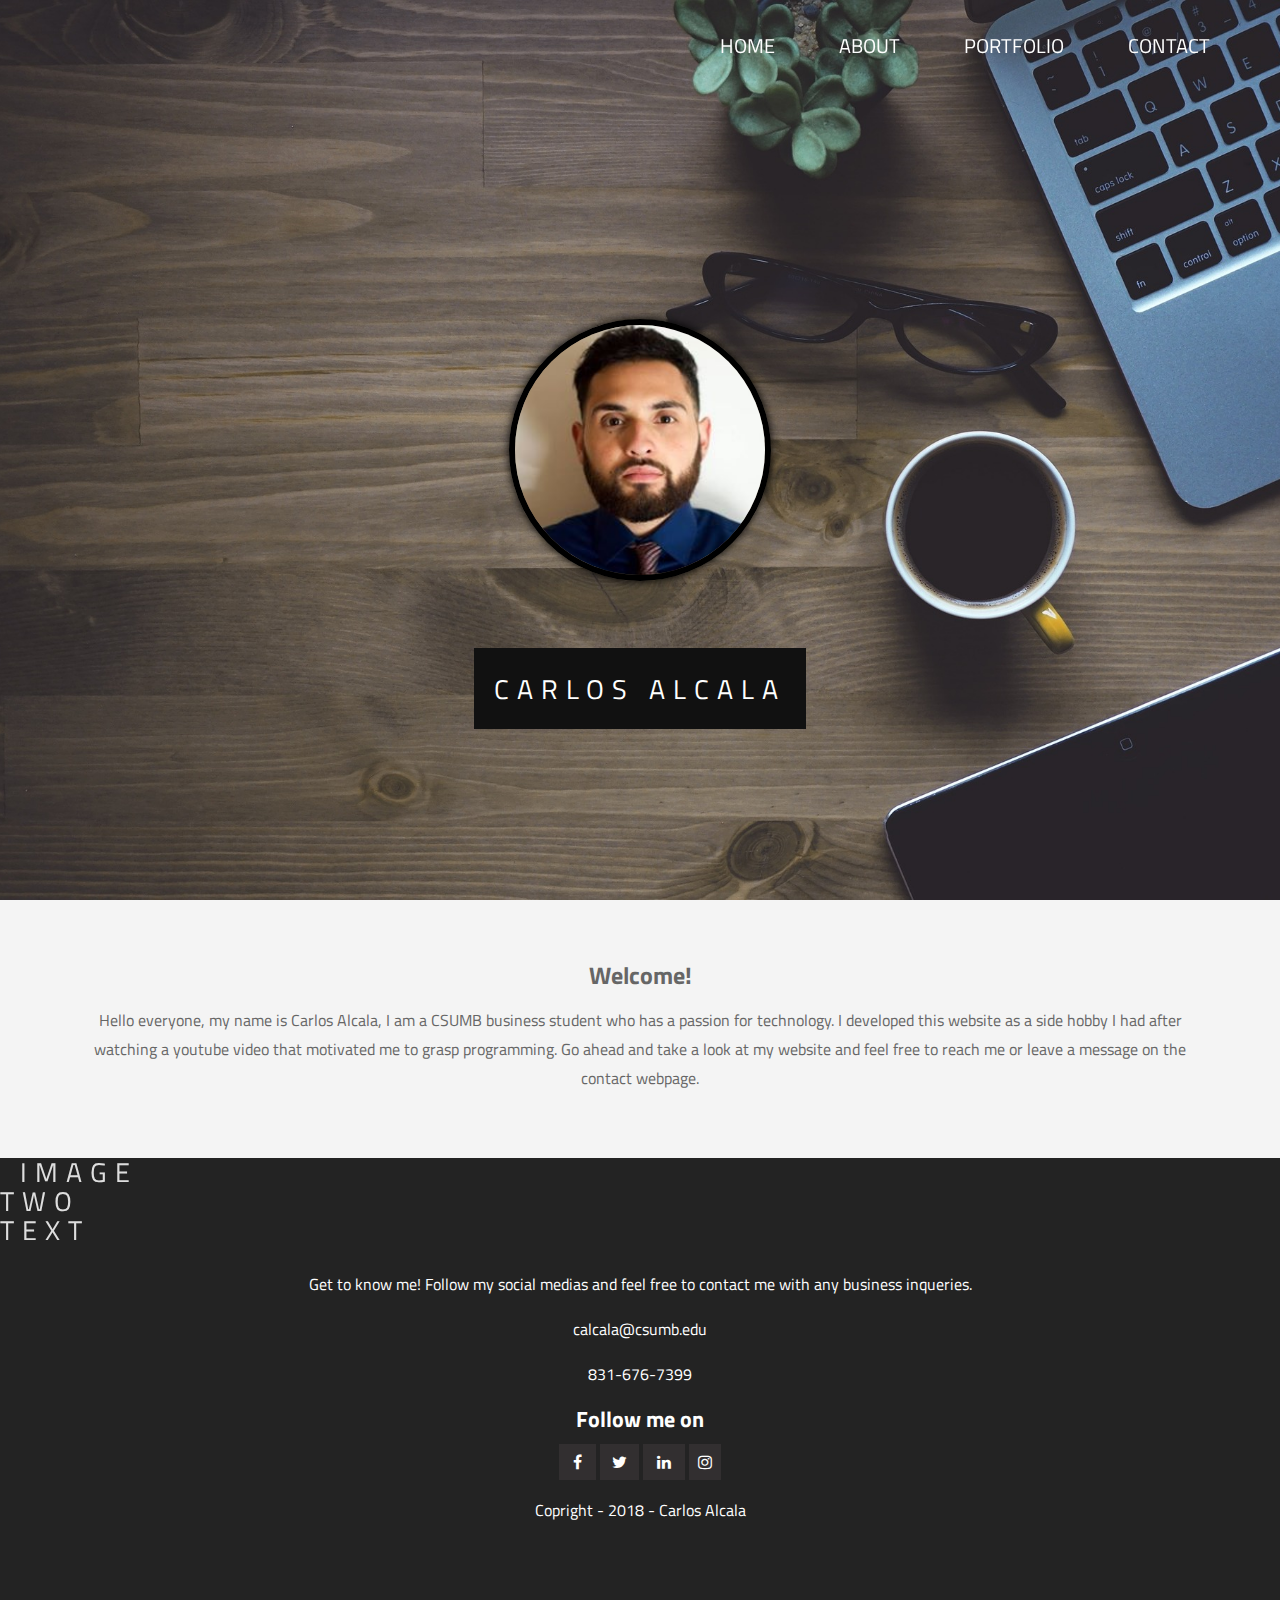
<file: index.html>
<!DOCTYPE html>
<html lang="en">
<head>
  <meta charset="UTF-8">
  <meta name="viewport" content="width=device-width, initial-scale=1.0">
  <meta http-equiv="X-UA-Compatible" content="ie=edge">
  <title>Carlos Alcala</title>
  <link rel="stylesheet" href="css/style.css">
  <link href="https://fonts.googleapis.com/css?family=Titillium+Web" rel="stylesheet">

      <link rel="stylesheet" href="https://maxcdn.bootstrapcdn.com/font-awesome/4.7.0/css/font-awesome.min.css">
      <script src="https://code.jquery.com/jquery-3.3.1.js"></script>
</head>

      <div class="wrapper">
            <header>

                  <nav>

                        <div class="menu-icon">
                              <i class="fa fa-bars fa-2x"></i>
                        </div>
                      
                      

                        <div class="menu">
                           
                                              
                                    
                              <ul>
                                    <li><a href="index.html">Home</a></li>
                                    <li><a href="about.html">About</a></li>
                                    <li><a href="portfolio.html">Portfolio</a></li>
                                    <li><a href="contact.html">Contact</a></li>
                              </ul>
                        </div>
                  </nav>


                

            </header>

            <img src="images/carlos.jpg" alt="carlos" class="profile">
            <div class="ptext">
            
            
              <span class="border">
              Carlos Alcala
                
              </span>
            </div>

	
           
            </div>

		
		
      
		</div>
    
  </div>
	<body>
  <section class="section section-light">
    <h2>Welcome!</h2>
    <p>
      Hello everyone, my name is Carlos Alcala, I am a CSUMB business student who has a passion for technology. 
      I developed this website as a side hobby I had after watching a youtube video that motivated me to grasp programming. Go ahead and take a look at my website and feel free to reach me or leave a message on the contact webpage.     </p>
  </section>

  <div class="pimg2">
    <div class="ptext">
      <span class="border trans">
        Image Two Text
      </span>
    </div>
  </div>

 
	
<footer>
	<div class="container">
		<div class="col-3">
			<p>Get to know me! Follow my social medias and feel free to contact me with any business inqueries.</p>
			<p>calcala@csumb.edu</p>
			<p>831-676-7399</p>
		</div>
	</div>
	<!-- Add icon library -->
<div class="footer-social-icons">
    <h4 class="_14">Follow me on</h4>
    <ul class="social-icons">
        <li><a href="https://www.facebook.com/carlos.alcala.986" class="social-icon"> <i class="fa fa-facebook"></i></a></li>
        <li><a href="https://twitter.com/SplashBroBobby" class="social-icon"> <i class="fa fa-twitter"></i></a></li>
       
       
        <li><a href="https://www.linkedin.com/in/carlos-alcala-3a39a1117/" class="social-icon"> <i class="fa fa-linkedin"></i></a></li>
        <li><a href="https://www.instagram.com/splashbrobobby/" class="social-icon"> <i class="fa fa-instagram"></i></a></li>
    </ul>
</div>
<div class="copy">Copright - 2018 - Carlos Alcala</div>
<script type="text/javascript">

  // Menu-toggle button

  $(document).ready(function() {
        $(".menu-icon").on("click", function() {
              $("nav ul").toggleClass("showing");
        });
  });

  // Scrolling Effect

  $(window).on("scroll", function() {
        if($(window).scrollTop()) {
              $('nav').addClass('black');
        }

        else {
              $('nav').removeClass('black');
        }
  })


  </script>

	
 
	
</footer>

</body>
</html>
</file>
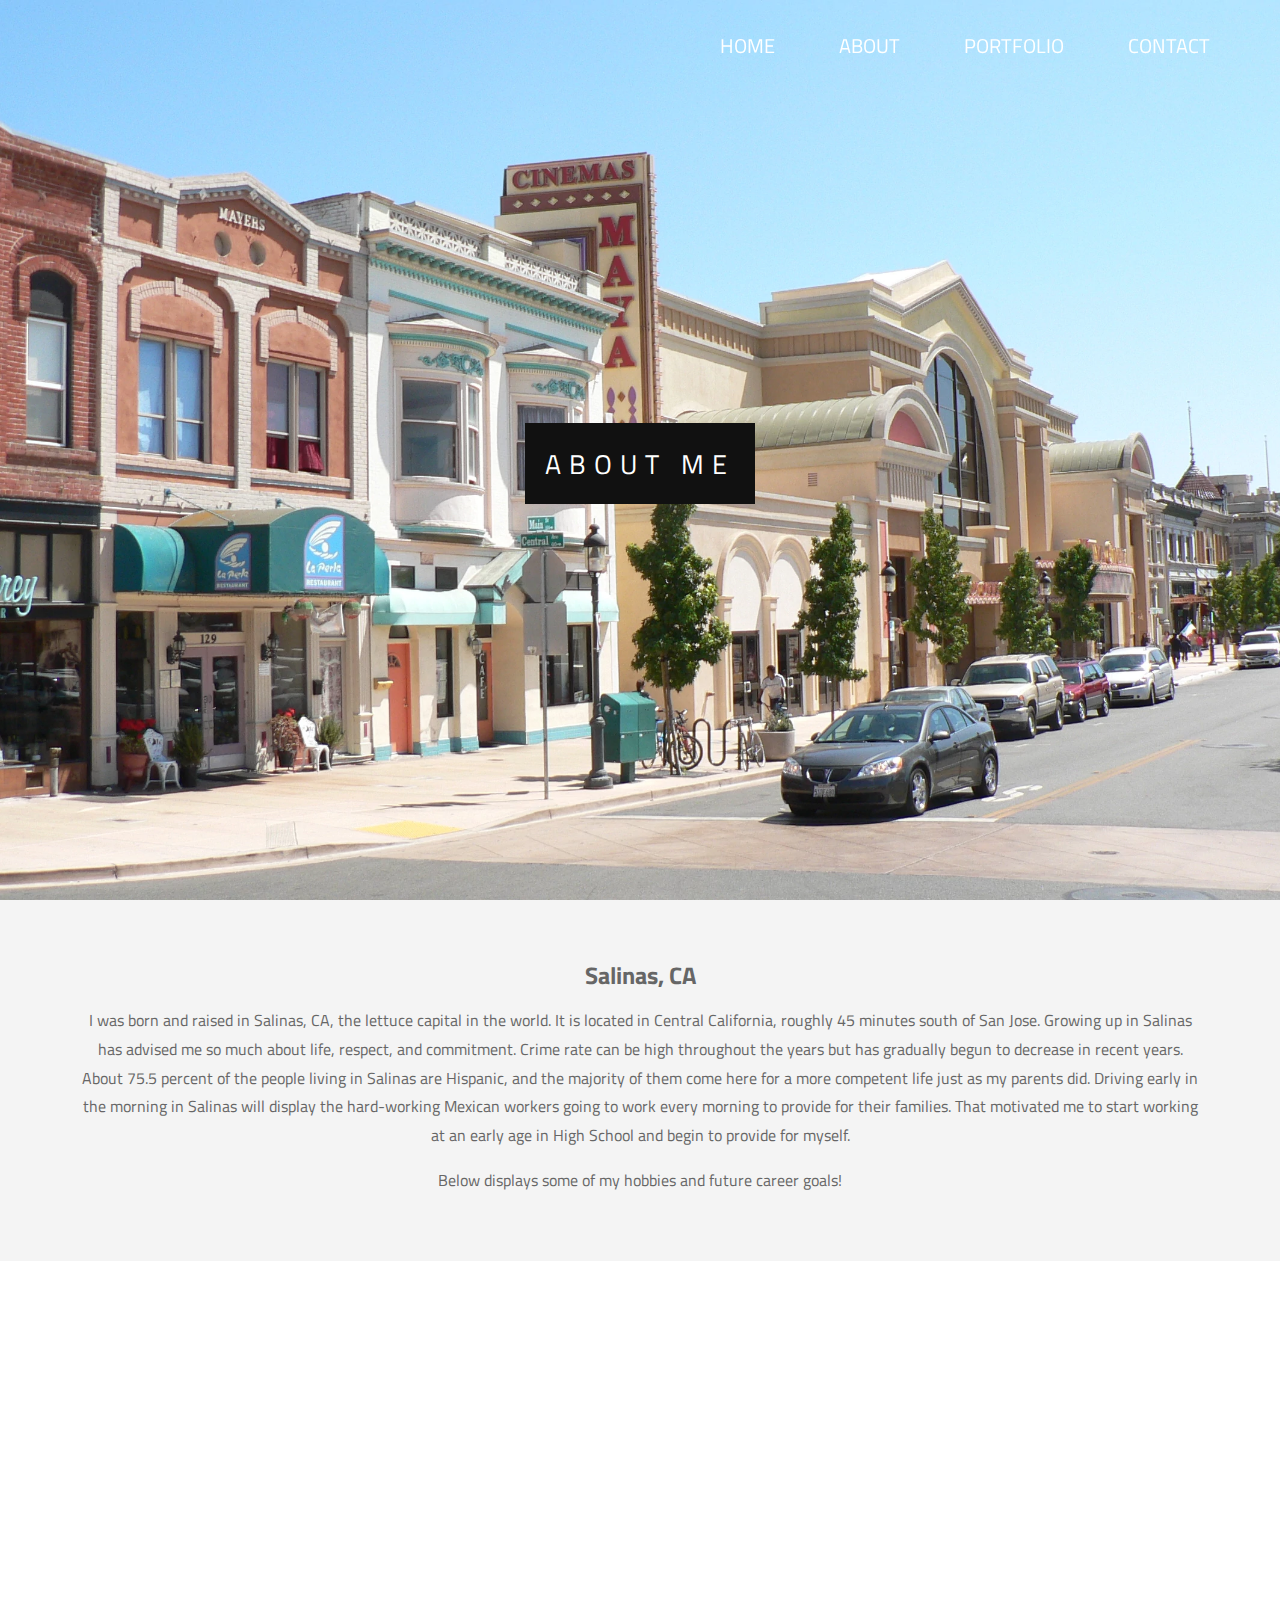
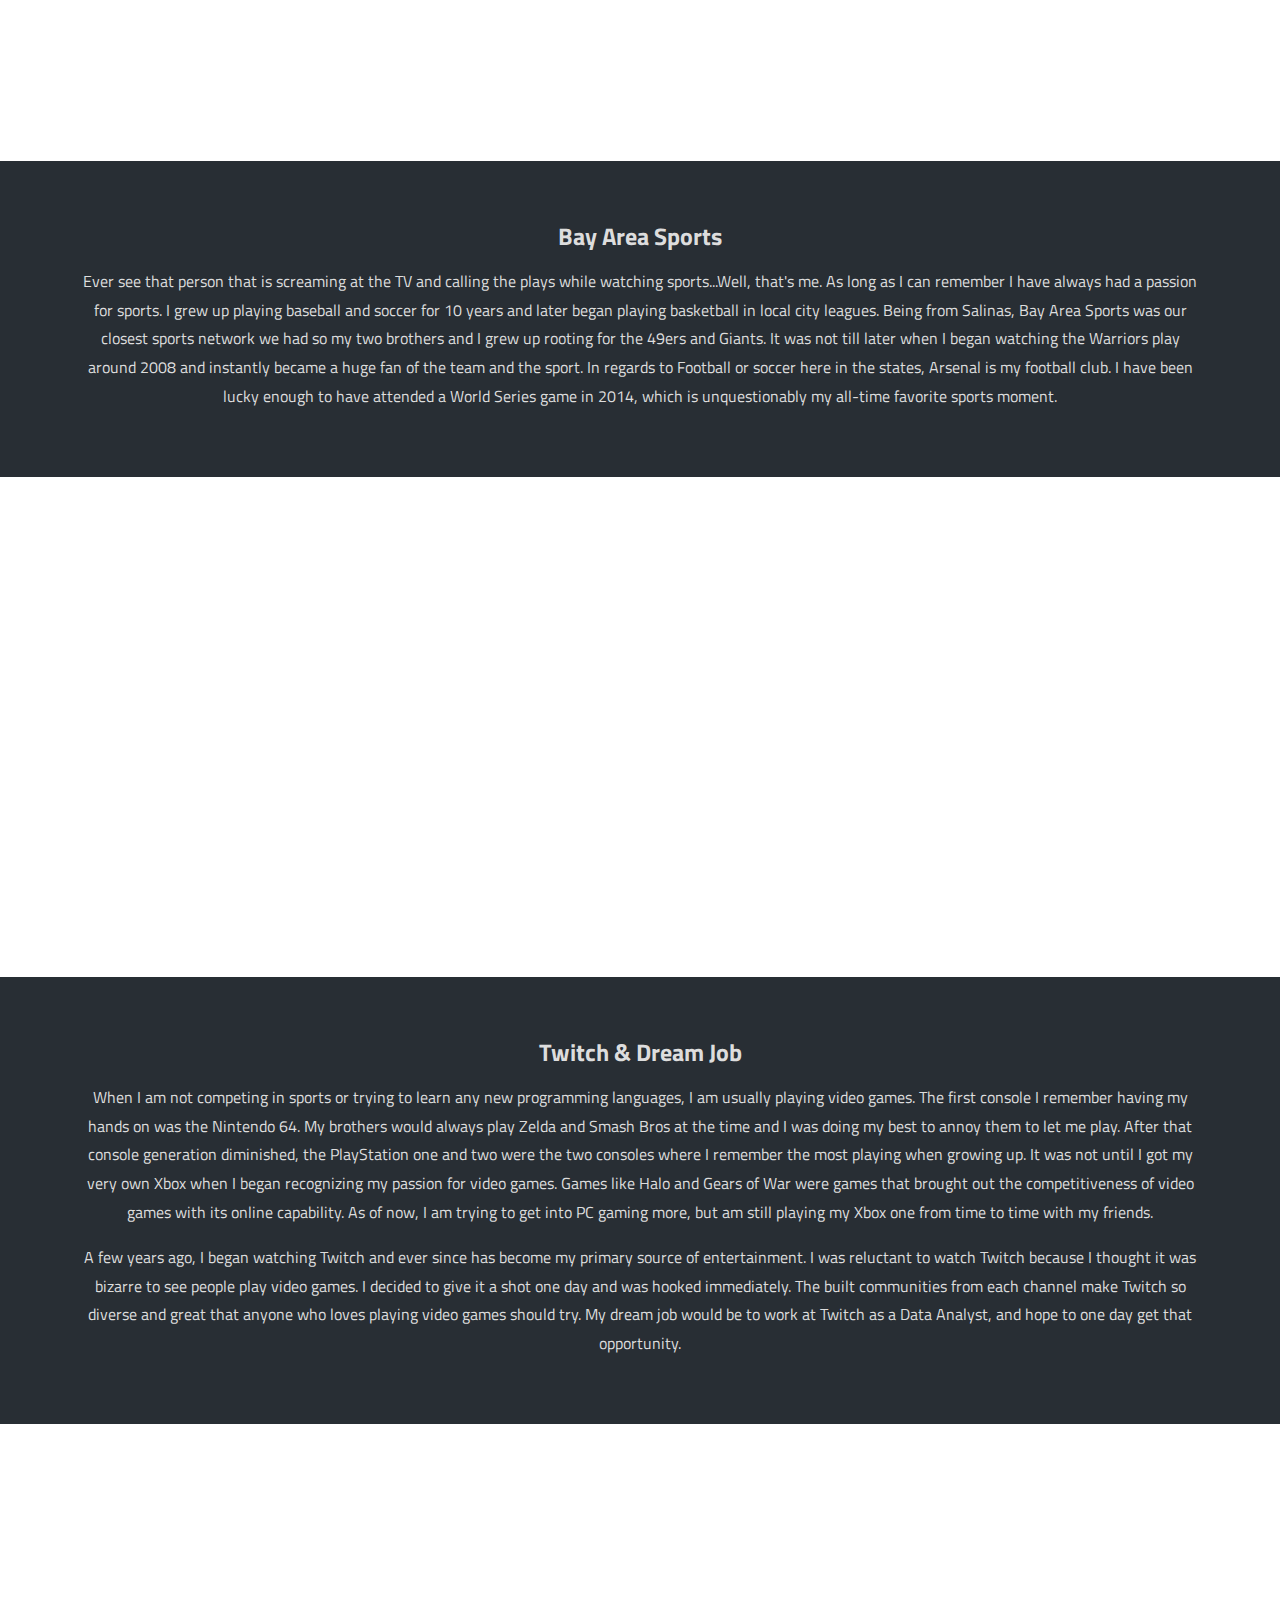
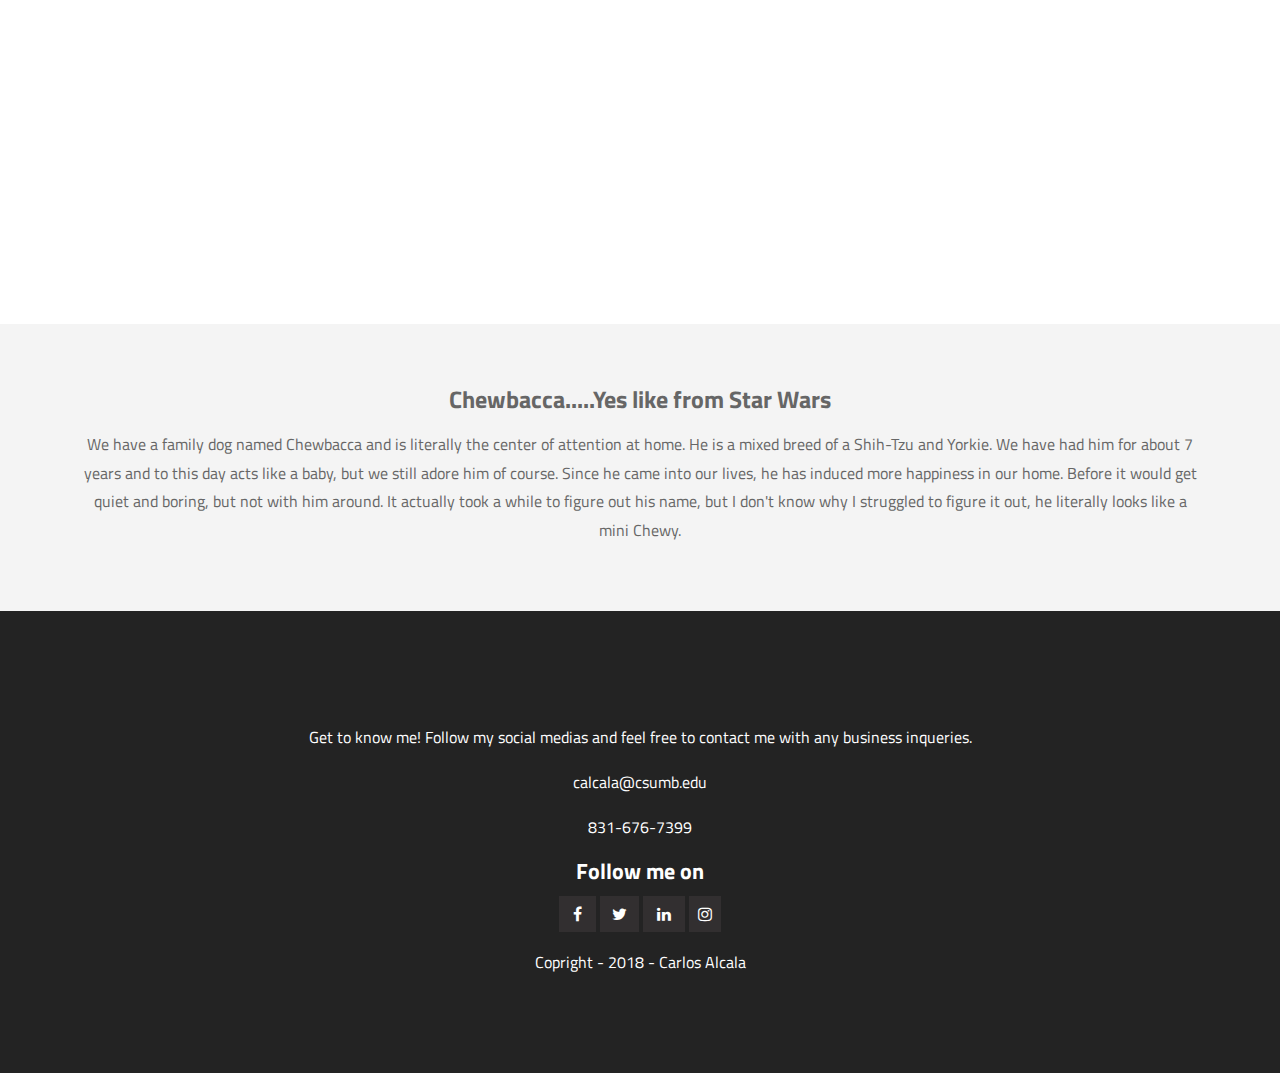
<file: about.html>
<!DOCTYPE html>
<html lang="en">
<head>
      <meta charset="UTF-8">
      <meta name="viewport" content="width=device-width, initial-scale=1.0">
      <meta http-equiv="X-UA-Compatible" content="ie=edge">
      <title>Carlos Alcala</title>
      <link href="https://fonts.googleapis.com/css?family=Titillium+Web" rel="stylesheet">
      <link rel="stylesheet" href="css/about.css">
      <link rel="stylesheet" href="https://maxcdn.bootstrapcdn.com/font-awesome/4.7.0/css/font-awesome.min.css">
      <script src="https://code.jquery.com/jquery-3.3.1.js"></script>
</head>
<body>
      <div class="wrapper">
            <header>

                  <nav>

                        <div class="menu-icon">
                              <i class="fa fa-bars fa-2x"></i>
                        </div>

                      

                        <div class="menu">
                          
                          <ul>
                                <li><a href="index.html">Home</a></li>
                                <li><a href="about.html">About</a></li>
                                <li><a href="portfolio.html">Portfolio</a></li>
                                <li><a href="contact.html">Contact</a></li>
                          </ul>
                    </div>
              </nav>
                  
                 
               

            </header>

            <div class="ptext">
              <span class="border">
                About Me
              </span>
            </div>
          </div>
            <body>
                
                 
                  <section class="section section-light">
                    <h2>Salinas, CA</h2>
                    <p>
                      I was born and raised in Salinas, CA, the lettuce capital in the world. It is located in Central California, roughly 45 minutes south of San Jose. 
                      Growing up in Salinas has advised me so much about life, respect, and commitment. Crime rate can be high throughout the years but has gradually begun to decrease in recent years. 
                      About 75.5 percent of the people living in Salinas are Hispanic, and the majority of them come here for a more competent life just as my parents did. Driving early in the morning in Salinas will display the hard-working Mexican workers going to work every morning to provide for their families. 
                      That motivated me to start working at an early age in High School and begin to provide for myself.  </p>
                      <p>Below displays some of my hobbies and future career goals!</p>
                  </section>
                 
                  <div class="pimg2">
                    <div class="ptext">
                      <span class="border trans">
                        Sports
                      </span>
                    </div>
                  </div>
                 
                  <section class="section section-dark">
                    <h2>Bay Area Sports</h2>
                    <p>
                      Ever see that person that is screaming at the TV and calling the plays while watching sports...Well, that's me. As long as I can remember I have always had a passion for sports. I grew up playing baseball and soccer for 10 years and later began playing basketball in local city leagues. Being from Salinas, Bay Area Sports was our closest sports network we had so my two brothers and I grew up rooting for the 49ers and Giants. It was not till later when I began watching the Warriors play around 2008 and instantly became a huge fan of the team and the sport. In regards to Football or soccer here in the states, Arsenal is my football club. I have been lucky enough to have attended a World Series game in 2014, which is unquestionably my all-time favorite sports moment.                     </p>
                  </section>
                 
                  <div class="pimg3">
                    <div class="ptext">
                      <span class="border trans">
                        Video Games
                      </span>
                    </div>
                  </div>
                 
                  <section class="section section-dark">
                    <h2>Twitch & Dream Job</h2>
                    <p>
                      When I am not competing in sports or trying to learn any new programming languages, I am usually playing video games. The first console I remember having my hands on was the Nintendo 64. My brothers would always play Zelda and Smash Bros at the time and I was doing my best to annoy them to let me play. After that console generation diminished, the PlayStation one and two were the two consoles where I remember the most playing when growing up. It was not until I got my very own Xbox when I began recognizing my passion for video games. Games like Halo and Gears of War were games that brought out the competitiveness of video games with its online capability. As of now, I am trying to get into PC gaming more, but am still playing my Xbox one from time to time with my friends. <p>A few years ago, I began watching Twitch and ever since has become my primary source of entertainment. I was reluctant to watch Twitch because I thought it was bizarre to see people play video games. I decided to give it a shot one day and was hooked immediately. The built communities from each channel make Twitch so diverse and great that anyone who loves playing video games should try. My dream job would be to work at Twitch as a Data Analyst, and hope to one day get that opportunity. </p>                    </p>
                  </section>

                  <div class="pimg4">
                    <div class="ptext">
                      <span class="border trans">
                        My Dog 
                      </span>
                    </div>
                  </div>
                  <section class="section section-light">
                    <h2>Chewbacca.....Yes like from Star Wars</h2>
                    <p>
                      We have a family dog named Chewbacca and is literally the center of attention at home. He is a mixed breed of a Shih-Tzu and Yorkie. We have had him for about 7 years and to this day acts like a baby, but we still adore him of course. Since he came into our lives, he has induced more happiness in our home. Before it would get quiet and boring, but not with him around. It actually took a while to figure out his name, but I don't know why I struggled to figure it out, he literally looks like a mini Chewy.                     </p>
                  </section>
                 
                 
                 <footer>
                   <div class="container">
                     <div class="col-3">
                       <p>Get to know me! Follow my social medias and feel free to contact me with any business inqueries.</p>
                       <p>calcala@csumb.edu</p>
                       <p>831-676-7399</p>
                     </div>
                   </div>
                   <!-- Add icon library -->
                 <div class="footer-social-icons">
                    <h4 class="_14">Follow me on</h4>
                    <ul class="social-icons">
                        <li><a href="https://www.facebook.com/carlos.alcala.986" class="social-icon"> <i class="fa fa-facebook"></i></a></li>
                        <li><a href="https://twitter.com/SplashBroBobby" class="social-icon"> <i class="fa fa-twitter"></i></a></li>
                      
                      
                        <li><a href="https://www.linkedin.com/in/carlos-alcala-3a39a1117/" class="social-icon"> <i class="fa fa-linkedin"></i></a></li>
                        <li><a href="https://www.instagram.com/splashbrobobby/" class="social-icon"> <i class="fa fa-instagram"></i></a></li>
                    </ul>
                 </div>
                 <div class="copy">Copright - 2018 - Carlos Alcala</div>
                 
                   
      <script type="text/javascript">

        // Menu-toggle button
  
        $(document).ready(function() {
              $(".menu-icon").on("click", function() {
                    $("nav ul").toggleClass("showing");
              });
        });
  
        // Scrolling Effect
  
        $(window).on("scroll", function() {
              if($(window).scrollTop()) {
                    $('nav').addClass('black');
              }
  
              else {
                    $('nav').removeClass('black');
              }
        })
  
  
        </script>
                   
                 </footer>
                 
                 


</body>
</html>
</file>
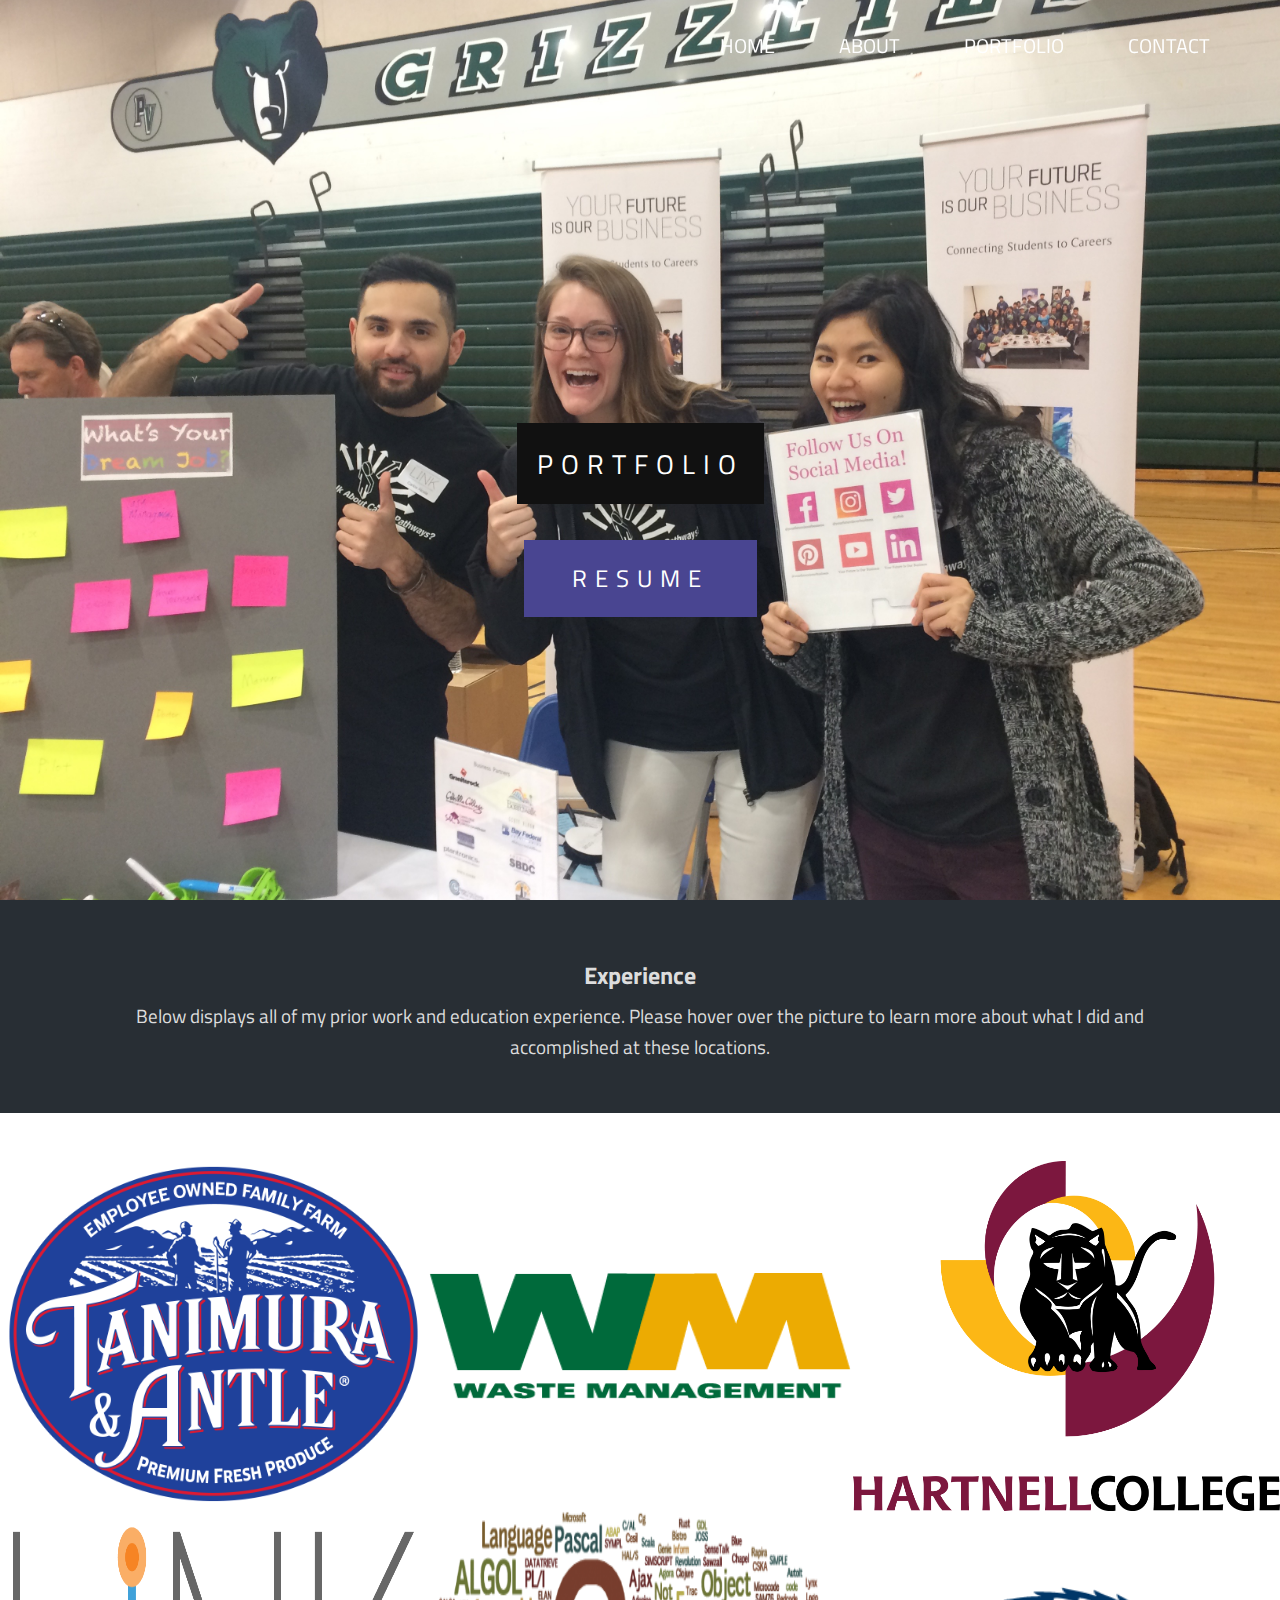
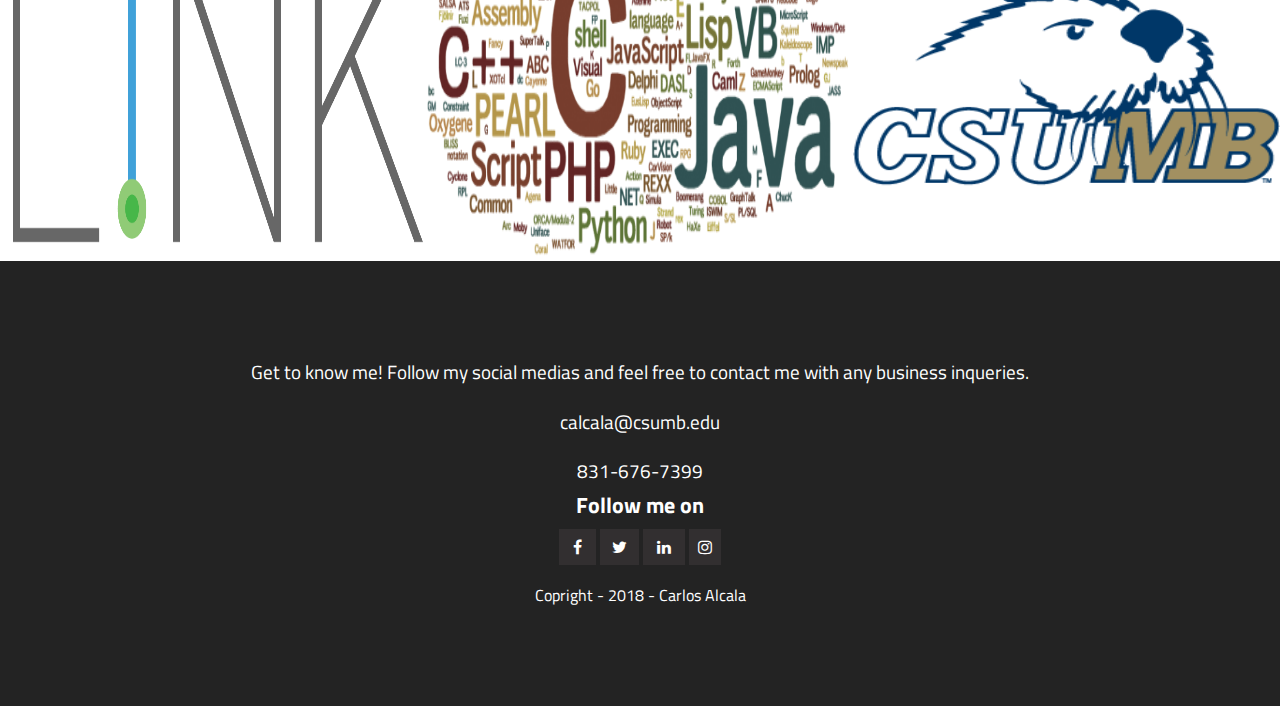
<file: portfolio.html>
<!DOCTYPE html>
<html lang="en">
<head>
  <meta charset="UTF-8">
  <meta name="viewport" content="width=device-width, initial-scale=1.0">
  <meta http-equiv="X-UA-Compatible" content="ie=edge">
  <title>Carlos Alcala</title>
  <link rel="stylesheet" href="css/portfolio.css">
  <link href="https://fonts.googleapis.com/css?family=Titillium+Web" rel="stylesheet">
  <link rel="stylesheet" href="https://maxcdn.bootstrapcdn.com/font-awesome/4.7.0/css/font-awesome.min.css">
  <script src="https://code.jquery.com/jquery-3.3.1.js"></script>
</head>
<body>
  <div class="wrapper">
        <header>

              <nav>

                    <div class="menu-icon">
                          <i class="fa fa-bars fa-2x"></i>
                    </div>

                    

                    <div class="menu">
                     
                      <ul>
                            <li><a href="index.html">Home</a></li>
                            <li><a href="about.html">About</a></li>
                            <li><a href="portfolio.html">Portfolio</a></li>
                            <li><a href="contact.html">Contact</a></li>
                      </ul>
                </div>
          </nav>
              
             
           

        </header>

        <div class="ptext">
          <span class="border">
            Portfolio
          </span>
        </div>
      </div>
<body>
	
	  	
    <div class="ptext">
		
   
		<div class="resume">
		<a href="resume.pdf" class="button button-accent">Resume</a></div>
    </div>
	  
  </div>
	
	

  <section class="section section-dark">
    <h2>Experience</h2>
    <p>
Below displays all of my prior work and education experience. Please hover over the picture to learn more about what I did and accomplished at these locations.    </p>
  </section>





<section class="portfolio">


	<!-- portfolio item 01 -->
	<figure class="port-item">
		<img class="img" src="images/tanda.png" alt="portfolio item">
		<figcaption class="port-desc">
		
		
      </div>
      <div class="modal-body">
        <p>Position: Payroll Intern</p>
        <p>Maintained payroll information by collecting, calculating, and entering data. Also worked on creating weekly queries to ensure the accuracy of employee checks.   </p>
      </div>
      
    </div>
  </div>
		</figcaption>
	</figure>

		<script src="js/main.js"></script>
	
	
	
	
	
	
	
	
	
	
	
	
	
	
	
	
	
	<!-- portfolio item 02 -->
	<figure class="port-item">
		<img class="img"  src="images/wm.png" alt="portfolio item">
				<figcaption class="port-desc">
          
      </div>
      <div class="modal-body">
        <p>Position: Outreach Intern</p>
        <p>Overall in charge of reaching established and potential clients about its services. Also, focused on bringing awareness to the organics program in the county.    </p>
      </div>
     
    </div>
  </div>
		</figcaption>
	</figure>
<script src="js/main.js"></script>
	<!-- portfolio item 03 -->
	<figure class="port-item">
		<img class="img"  src="images/hartnell.png" alt="portfolio item">
	
      <figcaption class="port-desc">
          
      </div>
      <div class="modal-body">
        <p>Associates Degree in Business Administration:</p>
        <p>Spent two years at Hartnell College right after high school to obtain my required trasnfer degree. Throughout my two years I took courses in accounting, economics, Calculus for Managers, and my general ed requirements. </p>
      </div>
     
    </div>
		</figcaption>
	</figure>

	<!-- portfolio item 04 -->
	<figure class="port-item">
		<img class="img" src="images/link.jpg" alt="portfolio item">
    <figcaption class="port-desc">
          
    </div>
    <div class="modal-body">
      <p>Position: Website Manager</p>
      <p>In charge of publishing content, maintaining continuity of themes, designing layout, streamlining navigation and increasing online presence to potential partners.  </p>
    </div>
   
  </div>
		</figcaption>
	</figure>

	<!-- portfolio item 05 -->
	<figure class="port-item">
		<img class="img"  src= "images/lang.png" alt="portfolio item">
    <figcaption class="port-desc">
          
    </div>
    <div class="modal-body">
      <p>Programming languages</p>
      <p>I am currently proficient in SQL, HTML, CSS, and am gradually teaching myself Python and javascript. I am also proficient in multiple softwares like SAS, MS Office, and Tableau.</p>
    </div>
   
  </div>
		</figcaption>
	</figure>

	<!-- portfolio item 06 -->
	<figure class="port-item">
		<img class="img"  src="images/csumb.png" alt="portfolio item">
    <figcaption class="port-desc">
          
    </div>
    <div class="modal-body">
      <p>Bachelors Degree in Business, Concentration in Information Systems:</p>
      <p>Currently in my last semester here at CSUMB. Since my arrival I have learned so much about Infomation Systems and business as a whole. I have no regets coming here because it taught me more than a bigger school could.  </p>
    </div>
   
  </div>
		</figcaption>
	</figure>

</section>



<footer>
	
	
			<p>Get to know me! Follow my social medias and feel free to contact me with any business inqueries.</p>
			<p>calcala@csumb.edu</p>
			<p>831-676-7399</p>
		</div>
	</div>
	<!-- Add icon library -->
<div class="footer-social-icons">
    <h4 class="_14">Follow me on</h4>
    <ul class="social-icons">
        <li><a href="https://www.facebook.com/carlos.alcala.986" class="social-icon"> <i class="fa fa-facebook"></i></a></li>
        <li><a href="https://twitter.com/SplashBroBobby" class="social-icon"> <i class="fa fa-twitter"></i></a></li>
       
       
        <li><a href="https://www.linkedin.com/in/carlos-alcala-3a39a1117/" class="social-icon"> <i class="fa fa-linkedin"></i></a></li>
        <li><a href="https://www.instagram.com/splashbrobobby/" class="social-icon"> <i class="fa fa-instagram"></i></a></li>
    </ul>
</div>
<div class="copy">Copright - 2018 - Carlos Alcala</div>
<script type="text/javascript">

  // Menu-toggle button

  $(document).ready(function() {
        $(".menu-icon").on("click", function() {
              $("nav ul").toggleClass("showing");
        });
  });

  // Scrolling Effect

  $(window).on("scroll", function() {
        if($(window).scrollTop()) {
              $('nav').addClass('black');
        }

        else {
              $('nav').removeClass('black');
        }
  })


  </script>
             
 
	
</footer>

</body>
</html>
</file>
<file: css/about.css>
html, body {
  margin: 0;
  padding: 0;
  width: 100%;
}

body {
  font-family: "Helvetica Neue",sans-serif;
  font-weight: lighter;
}

header {
  width: 100%;
  height: 100vh;
  background: url(../images/salas.jpg) no-repeat 50% 50%;
  background-size: cover;
}

.content {
  width: 94%;
  margin: 4em auto;
  font-size: 20px;
  line-height: 30px;
  text-align: justify;
}

.logo {
  float: left;
  position: fixed;
  bottom: 0px;
  top: -100px;
  left: -30px;
  margin: 10px;
  
  
  
  
  
  
   
  }

nav {
  position: fixed;
  width: 100%;
  line-height: 60px;
  
}

nav ul {
  line-height: 60px;
  list-style: none;
  background: rgba(0, 0, 0, 0);
  overflow: hidden;
  color: #fff;
  padding: 0;
  text-align: right;
  margin: 0;
  padding-right: 40px;
  transition: 1s;
}

nav.black ul {
  background: #111;
 

}

nav ul li {
  display: inline-block;
  padding: 16px 30px;
}

nav ul li a {
  text-decoration: none;
  color: #fff;
  font-size: 20px;
  text-transform: uppercase;
  



}
nav ul li a:hover{
  color: gray;
}

.menu-icon {
  line-height: 60px;
  width: 100%;
  background: #000;
  text-align: right;
  box-sizing: border-box;
  padding: 15px 24px;
  cursor: pointer;
  color: #fff;
  display: none;
}

@media(max-width: 786px) {

  .logo {
        position: fixed;
        top: 0;
        margin-top: 16px;
  }

  nav ul {
        max-height: 0px;
        background: #000;
  }

  nav.black ul {
        background: #000;
       
  }

  .showing {
        max-height: 34em;
  }

  nav ul li {
        box-sizing: border-box;
        width: 100%;
        padding: 24px;
        text-align: center;
  }

  .menu-icon {
        display: block;
  }

}


@media(max-width:568px){
  .navbar-nav{display:none}
}

@media(min-width:568px){
  /*.open-slide{display:none}*/
}



body, html{
  height:100%;
  margin:0;
  font-size:16px;
  font-family: 'Titillium Web', sans-serif;
  font-weight:400;
  line-height:1.8em;
  color:#666;
 }
 
 .pimg1, .pimg2, .pimg3, .pimg4{
  position:relative;
  opacity:0.85;
  background-position:center;
  background-size:cover;
  background-repeat:no-repeat;
 
  /*
    fixed = parallax
    scroll = normal
  */
  background-attachment:fixed;
 }
 
 .pimg1{

  min-height:100%;
 }
 
 .pimg2{
  background-image:url(../images/giants.JPG);
  min-height:500px;
  
 }
 
 .pimg3{
  background-image:url(../images/twitch12.png);
  min-height:500px;
 

 }
 .pimg4{

  background-image:url(../images/IMG_0800.jpeg);
  min-height:500px;
}
 
 .section{
  text-align:center;
  padding:50px 80px;
 }
 
 .section-light{
  background-color:#f4f4f4;
  color:#666;
 }
 
 .section-dark{
  background-color:#282e34;
  color:#ddd;
 }
 
 .ptext{
  position:absolute;
  top:50%;
  width:100%;
  text-align:center;
  color:#000;
  font-size:27px;
  letter-spacing:8px;
  text-transform:uppercase;
 }
 
 .ptext .border{
  background-color:#111;
  color:#fff;
  padding:20px;
 }
 
 .ptext .border.trans{
  background-color:transparent;
 }
 
 @media(max-width:568px){
  .pimg1, .pimg2, .pimg3, .pimg4{
    background-attachment:scroll;
  }
 }
 footer {
   background: #232323;
   color: #fff;
   text-align: center;
   padding: 6em 0;
 }
 
 /* Style all font awesome icons */
 a {
    text-decoration: none;
    color: #fff;
 }
 p > a:hover{
    color: #d9d9d9;
    text-decoration:  underline;
 }
 h1,
 h2,
 h3,
 h4,
 h5,
 h6 {
    margin:  1% 0 1% 0;
 }
 ._12 {
    font-size: 1.2em;
 }
 ._14 {
    font-size: 1.4em;
 }
 ul {
    padding:0;
    list-style: none;
 }
 .footer-social-icons {
    width: 350px;
    display:block;
    margin: 0 auto;
 }
 .social-icon {
    color: #fff;
 }
 ul.social-icons {
    margin-top: 10px;
 }
 .social-icons li {
    vertical-align: top;
    display: inline;
    
 }
 .social-icons a {
    color: #fff;
    text-decoration: none;
 }
 .fa-facebook {
    padding:10px 14px;
    -o-transition:.5s;
    -ms-transition:.5s;
    -moz-transition:.5s;
    -webkit-transition:.5s;
    transition: .5s;
    background-color: #322f30;
 }
 .fa-facebook:hover {
    background-color: #3d5b99;
 }
 .fa-twitter {
    padding:10px 12px;
    -o-transition:.5s;
    -ms-transition:.5s;
    -moz-transition:.5s;
    -webkit-transition:.5s;
    transition: .5s;
    background-color: #322f30;
 }
 .fa-twitter:hover {
    background-color: #00aced;
 }
 
 .fa-linkedin {
    padding:10px 14px;
    -o-transition:.5s;
    -ms-transition:.5s;
    -moz-transition:.5s;
    -webkit-transition:.5s;
    transition: .5s;
    background-color: #322f30;
 }
 .fa-linkedin:hover {
    background-color: #0073a4;
 }
 .fa-instagram {
    padding:10px 9px;
    -o-transition:.5s;
    -ms-transition:.5s;
    -moz-transition:.5s;
    -webkit-transition:.5s;
    transition: .5s;
    background-color: #322f30;
 }
 .fa-instagram:hover {
    background-color: purple;
 }
</file>
<file: css/style.css>
@import url(https://fonts.googleapis.com/css?family=Lato);
@import url(https://cdnjs.cloudflare.com/ajax/libs/font-awesome/4.6.3/css/font-awesome.css);



header {
  width: 100%;
  height: 100vh;
  background: url(../images/notebook.jpg) no-repeat 50% 50%;
  background-size: cover;
}

.content {
  width: 94%;
  margin: 4em auto;
  font-size: 20px;
  line-height: 30px;
  text-align: justify;
}
.logo {
  float: left;
  position: fixed;
  bottom: 0px;
  top: -100px;
  left: -30px;
  margin: 10px;





 
}

nav {
  position: fixed;
  width: 100%;
  line-height: 60px;
  
}

nav ul {
  line-height: 60px;
  list-style: none;
  background: rgba(0, 0, 0, 0);
  overflow: hidden;
  color: #fff;
  padding: 0;
  text-align: right;
  margin: 0;
  padding-right: 40px;
  transition: 1s;
}


nav.black ul {
  background: #111;
  
  
}



nav ul li {
  display: inline-block;
  padding: 16px 30px;;
}

nav ul li a {
  text-decoration: none;
  color: #fff;
  font-size: 20px;
  text-transform: uppercase;
  



}
nav ul li a:hover{
  color: gray;
}


.menu-icon {
  line-height: 60px;
  width: 100%;
  background: #000;
  text-align: right;
  box-sizing: border-box;
  padding: 15px 24px;
  cursor: pointer;
  color: #fff;
  display: none;
}

@media(max-width: 786px) {

  .logo {
        position: fixed;
        top: 0;
        margin-top: 16px;
  }

  nav ul {
        max-height: 0px;
        background: #000;
  }

  nav.black ul {
        background: #000;
  }

  .showing {
        max-height: 34em;
  }

  nav ul li {
        box-sizing: border-box;
        width: 100%;
        padding: 24px;
        text-align: center;
  }

  .menu-icon {
        display: block;
  }

}


@media(max-width:568px){
  .navbar-nav{display:none}
}

@media(min-width:568px){
  /*.open-slide{display:none}*/
}




body, html{
  height:100%;
  margin:0;
  font-size:16px;
  font-family: 'Titillium Web', sans-serif;

  font-weight:400;
  line-height:1.8em;
  
}

.pimg1, .pimg2, .pimg3, .pimg4 {
  position:fixed;
  opacity:0.85;
  background-position:center;
  background-size:cover;
  background-repeat:no-repeat;

  /*
    fixed = parallax
    scroll = normal
  */
  background-attachment:fixed;
}



.pimg1{
  background-image:url(../images/notebook.jpg);
  min-height:500px;
}

.section{
  text-align:center;
  padding:50px 80px;
}

.section-light{
  background-color:#f4f4f4;
  color:#666;
}

.section-dark{
  background-color:#282e34;
  color:#ddd;
}

.ptext{
  position:absolute;
  top:75%;
  width:100%;
  text-align:center;
  color:#000;
  font-size:27px;
  letter-spacing:8px;
  text-transform:uppercase;
}

.ptext .border{
  background-color:#111;
  color:#fff;
  padding:20px;



}

.ptext .border.trans{
  background-color:transparent;
}

@media(max-width:568px){
  .pimg1, .pimg2, .pimg3, .pimg4{
    background-attachment:scroll;
  }
}
img.profile {
  background-size: cover;
  width: 250px;
  height: 250px;
  border-radius: 50% 50% 50% 50%;
  border: 6px solid #000;
  box-shadow: 0 0 10px #000;
 position: absolute;
    margin: auto;
    left: 0; 
    right: 0;
    top: 0;
    bottom: 0;  
  
	
  }

footer {
	background: #232323;
	color: #fff;
	text-align: center;
	padding: 6em 0;
}

.container {
	width: 95%;
	max-width: 70em;
	margin: 0 auto;
}

/* Style all font awesome icons */
a {
    text-decoration: none;
    color: #fff;
}
p > a:hover{
    color: #d9d9d9;
    text-decoration:  underline;
}
h1,
h2,
h3,
h4,
h5,
h6 {
    margin:  1% 0 1% 0;
}
._12 {
    font-size: 1.2em;
}
._14 {
    font-size: 1.4em;
}
ul {
    padding:0;
    list-style: none;
}
.footer-social-icons {
    width: 350px;
    display:block;
    margin: 0 auto;
}
.social-icon {
    color: #fff;
}
ul.social-icons {
    margin-top: 10px;
}
.social-icons li {
    vertical-align: top;
    display: inline;
   
}
.social-icons a {
    color: #fff;
    text-decoration: none;
}
.fa-facebook {
    padding:10px 14px;
    -o-transition:.5s;
    -ms-transition:.5s;
    -moz-transition:.5s;
    -webkit-transition:.5s;
    transition: .5s;
    background-color: #322f30;
}
.fa-facebook:hover {
    background-color: #3d5b99;
}
.fa-twitter {
    padding:10px 12px;
    -o-transition:.5s;
    -ms-transition:.5s;
    -moz-transition:.5s;
    -webkit-transition:.5s;
    transition: .5s;
    background-color: #322f30;
}
.fa-twitter:hover {
    background-color: #00aced;
}

.fa-linkedin {
    padding:10px 14px;
    -o-transition:.5s;
    -ms-transition:.5s;
    -moz-transition:.5s;
    -webkit-transition:.5s;
    transition: .5s;
    background-color: #322f30;
}
.fa-linkedin:hover {
    background-color: #0073a4;
}
.fa-instagram {
    padding:10px 9px;
    -o-transition:.5s;
    -ms-transition:.5s;
    -moz-transition:.5s;
    -webkit-transition:.5s;
    transition: .5s;
    background-color: #322f30;
}
.fa-instagram:hover {
    background-color:purple;
}
</file>
<file: css/portfolio.css>
@import url(https://fonts.googleapis.com/css?family=Lato);
@import url(https://cdnjs.cloudflare.com/ajax/libs/font-awesome/4.6.3/css/font-awesome.css);


header {
  width: 100%;
  height: 100vh;
  background: url(../images/work.jpg) no-repeat 50% 50%;
  background-size: cover;
}

.content {
  width: 94%;
  margin: 4em auto;
  font-size: 20px;
  line-height: 30px;
  text-align: justify;
}

.logo {
  float: left;
  position: fixed;
  bottom: 0px;
  top: -100px;
  left: -30px;
  margin: 10px;
  
  
  
  
  
  
  
   
  }

nav {
  position: fixed;
  width: 100%;
  line-height: 60px;
z-index:1;

}

nav ul {
  line-height: 60px;
  list-style: none;
  background: rgba(0, 0, 0, 0);
  overflow: hidden;
  color: #fff;
  padding: 0;
  text-align: right;
  margin: 0;
  padding-right: 40px;
  transition: 1s;
}

nav.black ul {
  background: #111;
 

}

nav ul li {
  display: inline-block;
  padding: 16px 30px;
}

nav ul li a {
  text-decoration: none;
  color: #fff;
  font-size: 20px;
  text-transform: uppercase;
  



}
nav ul li a:hover{
  color: gray;
}

.menu-icon {
  line-height: 60px;
  width: 100%;
  background: #000;
  text-align: right;
  box-sizing: border-box;
  padding: 15px 24px;
  cursor: pointer;
  color: #fff;
  display: none;
}

@media(max-width: 786px) {

  .logo {
        position: fixed;
        top: 0;
        margin-top: 16px;
  }

  nav ul {
        max-height: 0px;
        background: #000;
  }

  nav.black ul {
        background: #000;
  }

  .showing {
        max-height: 34em;
  }

  nav ul li {
        box-sizing: border-box;
        width: 100%;
        padding: 24px;
        text-align: center;
  }

  .menu-icon {
        display: block;
  }

}


@media(max-width:568px){
  .navbar-nav{display:none}
}

@media(min-width:568px){
  /*.open-slide{display:none}*/
}









* {
	box-sizing: border-box;
	transition: all ease-in-out 250ms;
}

body, html{
  height:100%;
  margin:0;
  font-size:16px;
  font-family: 'Titillium Web', sans-serif;

  font-weight:400;
  line-height:1.8em;
  color:#666;
}

img {
	max-width: 100%;
	height: auto;
}


.clearfix::after,
section::after,
footer::after {
	content: '';
	display: block;
	clear: both;
}


/* Column system
=================== */

[class^=col-] {
	width: 100%;
	margin-top: 1em;
}

[class^=col-]:first-child {
	margin-top: 0;
}

.col-1 {
	width: 33.333334%;
	float: left;
}


@media (min-width: 40rem) {

	[class^=col-] {
		float: left;
		padding: 0 .5em;
		margin-top: 0;
	}

	[class^=col-]:first-child {
		padding-left: 0;
	}

	[class^=col-]:last-child {
		padding-right: 0;
	}

	.col-3 {
		width: 50%;
	}

	.col-1 {
		width: 16.6666%;
	}
}





/* typography
=================== */

h1 {
	font-weight: 300;
	font-size: 1.7rem;
	margin-top: 0;
	
}

p {
	margin-top: 0;
	line-height: 1.5;
}

p:last-of-type {
	margin-bottom: 0;
}

.title {
	font-size: 2.5rem;
	margin-bottom: 1.5em;
	font-weight: 900;
	margin-top: 1em;
}

.title span {
	font-weight: 300;
	display: block;
	font-size: .9em;
}

.title-cta {
	margin: 0 0 .5em;
}

.unstyled-list {
	margin: 0;
	padding: 0;
	list-style-type: none;
}

@media (min-width:60rem) {

	p {
		font-size: 1.2rem;
		line-height: 1.6;
	}

	.title {
		font-size: 3.7rem;
	}
}

/* buttons */

.button {
	display: inline-block;
	font-size: 1.15rem;
	text-decoration: none;
	text-transform: uppercase;
	border-width: 2px;
	border-style: solid;
	padding: .5em 1.75em;
	margin-top: 100px;
	
}

@media (min-width: 60rem) {
	.button {
		font-size: 1.5rem;
	}
}

.button-small {
	font-size: .7rem;
	font-weight: 700;
}

.button-accent {
	color: #00ff6c;
	border-color: #00ff6c;
}

.button-accent:hover,
.button-accent:focus {
	background: #00ff6c;
	color: #232323;
}

.button-dark {
	color: #232323;
	border-color: #232323;
}

.button-dark:hover,
.button-dark:focus {
	background: #232323;
	color: #00ff6c;
}





/* home
=================== */


.pimg1, .pimg2, .pimg3 {
  position:relative;
  
  background-position: center;
  background-size:cover;
  background-repeat:no-repeat;

  /*
    fixed = parallax
    scroll = normal
  */
  background-attachment:fixed;
}





.section{
  text-align:center;
  padding:50px 80px;
}



.section-dark{
  background-color:#282e34;
  color:#ddd;
}

.ptext{
  position:absolute;
  top:50%;
  width:100%;
  text-align:center;
  color:#000;
  font-size:27px;
  letter-spacing:8px;
  text-transform:uppercase;
}

.ptext .border{
  background-color:#111;
  color:#fff;
  padding:20px;



}

.ptext .border.trans{
  background-color:transparent;
}

@media(max-width:568px){
  .pimg1, .pimg2, .pimg3{
    background-attachment:scroll;
  }
}


/* portfolio
=================== */

.portfolio {
	margin: 3em 0 0;
}

.port-item {
	margin: 0;
	position: relative;
}

.port-item img {
	display: block;
	
}
.img {
    position: relative;
    float: center;
    width: 510px;
    height: 350px;
    background-position: 50% 50%;
    background-repeat:   no-repeat;
	background-size:     cover;}

.port-desc {
	position: absolute;
	z-index: 100;
	bottom: 0em;
	left: 0em;
	right: 0em;
	color: white;
	background: rgba(0,0,0,.6);
	padding-bottom: 2em;
}

.port-desc p {
	margin: 1em;
}

@media (min-width: 37rem) {
	.port-item {
		width: 50%;
		float: left;
	}
}

@media (min-width: 60rem) {
	.port-item {
		width: 33.3333334%;
		overflow: hidden;
	}

	.port-desc {
		transform: translateY(150%);
	}

	.port-item:hover .port-desc {
		transform: translateY(0%);
	}
}






.button{
  background:#494591;
  padding:1em 2em;
  color:#fff;
  border:0;
	margin: 90px;
	
}

.button:hover{
  background:#333;
}

.modal{
  display:none;
  position: fixed;
  z-index:1;
  left: 0;
  top:0;
  height: 100%;
  width:100%;
  overflow: auto;
  background-color: rgba(0,0,0,0.5);
}

.modal-content{
  background-color:gray;
  margin: 20% auto;
  width:70%;
  box-shadow: 0 5px 8px 0 rgba(0,0,0,0.2),0 7px 20px 0 rgba(0,0,0,0.17);
  animation-name:modalopen;
  animation-duration:1s;
}




footer {
  background: #232323;
  color: #fff;
  text-align: center;
  padding: 6em 0;
}

/* Style all font awesome icons */
a {
   text-decoration: none;
   color: #fff;
}
p > a:hover{
   color: #d9d9d9;
   text-decoration:  underline;
}
h1,
h2,
h3,
h4,
h5,
h6 {
   margin:  1% 0 1% 0;
}
._12 {
   font-size: 1.2em;
}
._14 {
   font-size: 1.4em;
}
ul {
   padding:0;
   list-style: none;
}
.footer-social-icons {
   width: 350px;
   display:block;
   margin: 0 auto;
}
.social-icon {
   color: #fff;
}
ul.social-icons {
   margin-top: 10px;
}
.social-icons li {
   vertical-align: top;
   display: inline;
   
}
.social-icons a {
   color: #fff;
   text-decoration: none;
}
.fa-facebook {
   padding:10px 14px;
   -o-transition:.5s;
   -ms-transition:.5s;
   -moz-transition:.5s;
   -webkit-transition:.5s;
   transition: .5s;
   background-color: #322f30;
}
.fa-facebook:hover {
   background-color: #3d5b99;
}
.fa-twitter {
   padding:10px 12px;
   -o-transition:.5s;
   -ms-transition:.5s;
   -moz-transition:.5s;
   -webkit-transition:.5s;
   transition: .5s;
   background-color: #322f30;
}
.fa-twitter:hover {
   background-color: #00aced;
}

.fa-linkedin {
   padding:10px 14px;
   -o-transition:.5s;
   -ms-transition:.5s;
   -moz-transition:.5s;
   -webkit-transition:.5s;
   transition: .5s;
   background-color: #322f30;
}
.fa-linkedin:hover {
   background-color: #0073a4;
}
.fa-instagram {
   padding:10px 9px;
   -o-transition:.5s;
   -ms-transition:.5s;
   -moz-transition:.5s;
   -webkit-transition:.5s;
   transition: .5s;
   background-color: #322f30;
}
.fa-instagram:hover {
   background-color: purple;
}
</file>
